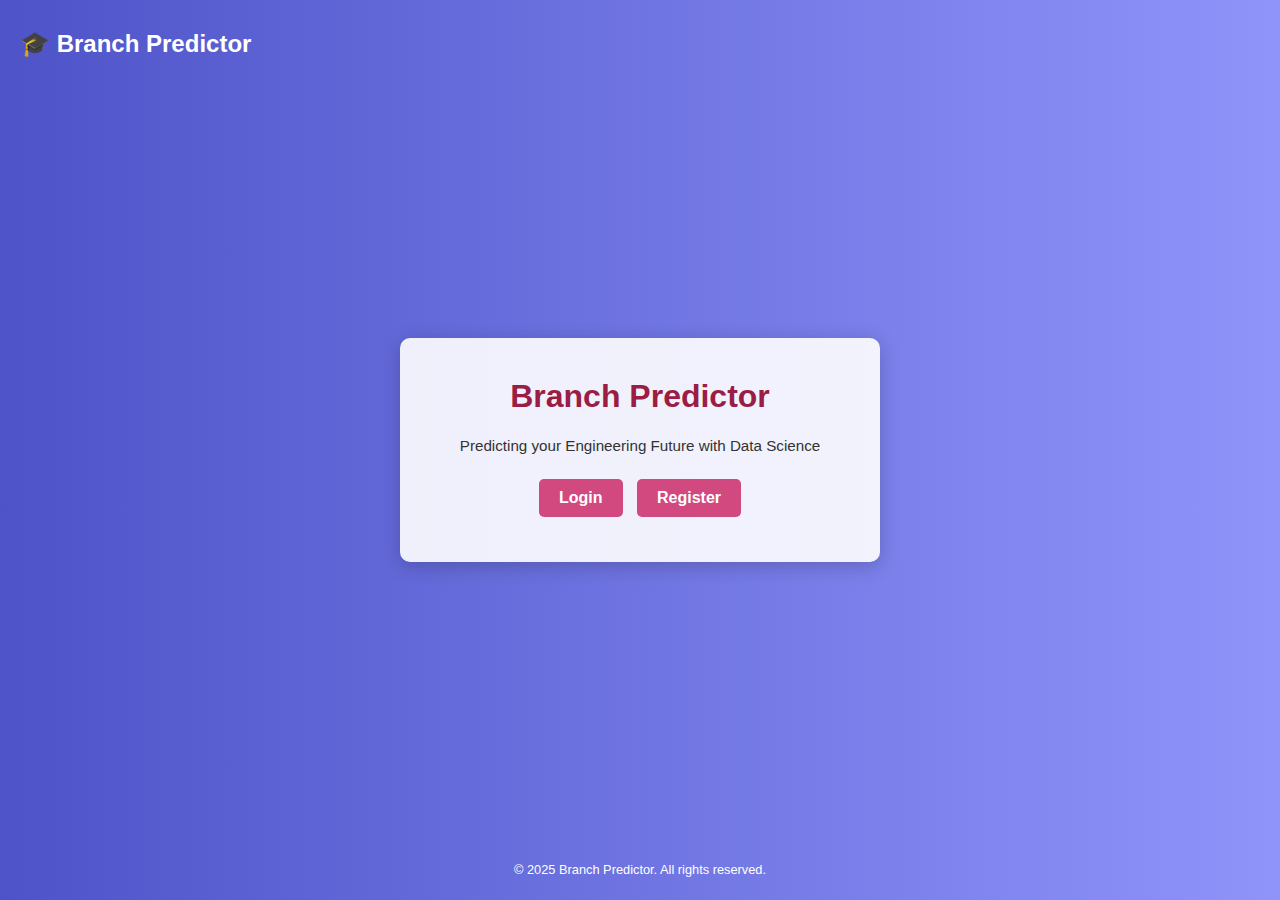
<file: templates/index.html>
<!DOCTYPE html>
<html lang="en">
<head>
    <meta charset="UTF-8">
    <title>Engineering Branch Predictor</title>
    <link rel="stylesheet" href="/static/index.css">
</head>
<body>
    <div class="container">
        <header>
            <h2 class="logo">🎓 Branch Predictor</h2>
        </header>
        <div class="box">
            <h1>Branch Predictor</h1>
            <p>Predicting your Engineering Future with Data Science</p>
            <div class="buttons">
                <a href="/login" class="btn">Login</a>
                <a href="/register" class="btn">Register</a>
            </div>
        </div>
        <footer>
            <p>© 2025 Branch Predictor. All rights reserved.</p>
        </footer>
    </div>
</body>
</html>
</file>
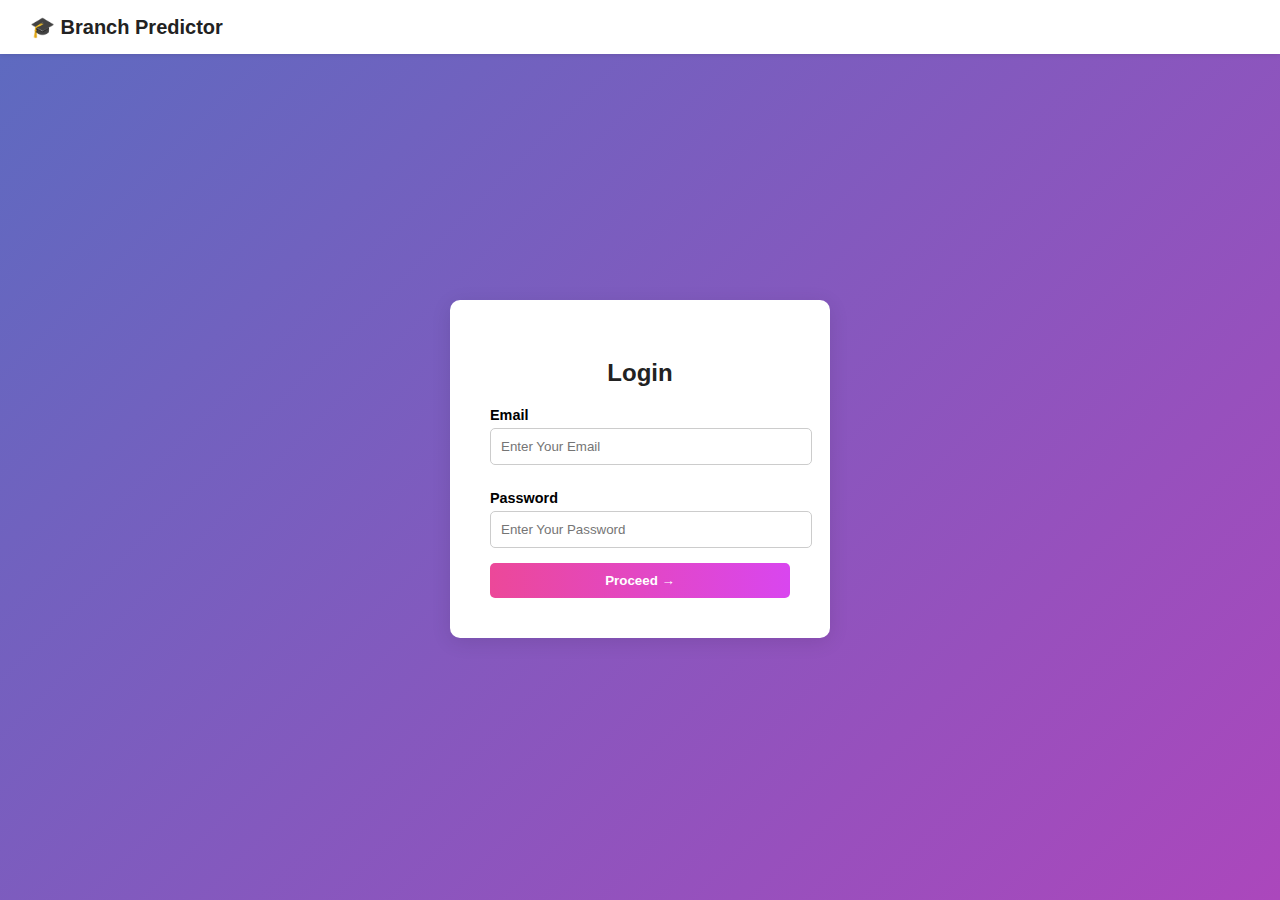
<file: templates/login.html>
<!DOCTYPE html>
<html lang="en">
<head>
    <meta charset="UTF-8">
    <title>Login - Branch Predictor</title>
    <link rel="stylesheet" href="/static/login.css">
</head>
<body>
    <div class="login-header">
        <h2>🎓 Branch Predictor</h2>
    </div>

    <div class="login-container">
        <form class="login-box" method="POST">
            <h2>Login</h2>

            <label for="username">Email</label>
            <input type="text" name="username" id="username" placeholder="Enter Your Email" required>

            <label for="password">Password</label>
            <input type="password" name="password" id="password" placeholder="Enter Your Password" required>

            <button type="submit">Proceed →</button>
        </form>
    </div>
</body>
</html>
</file>
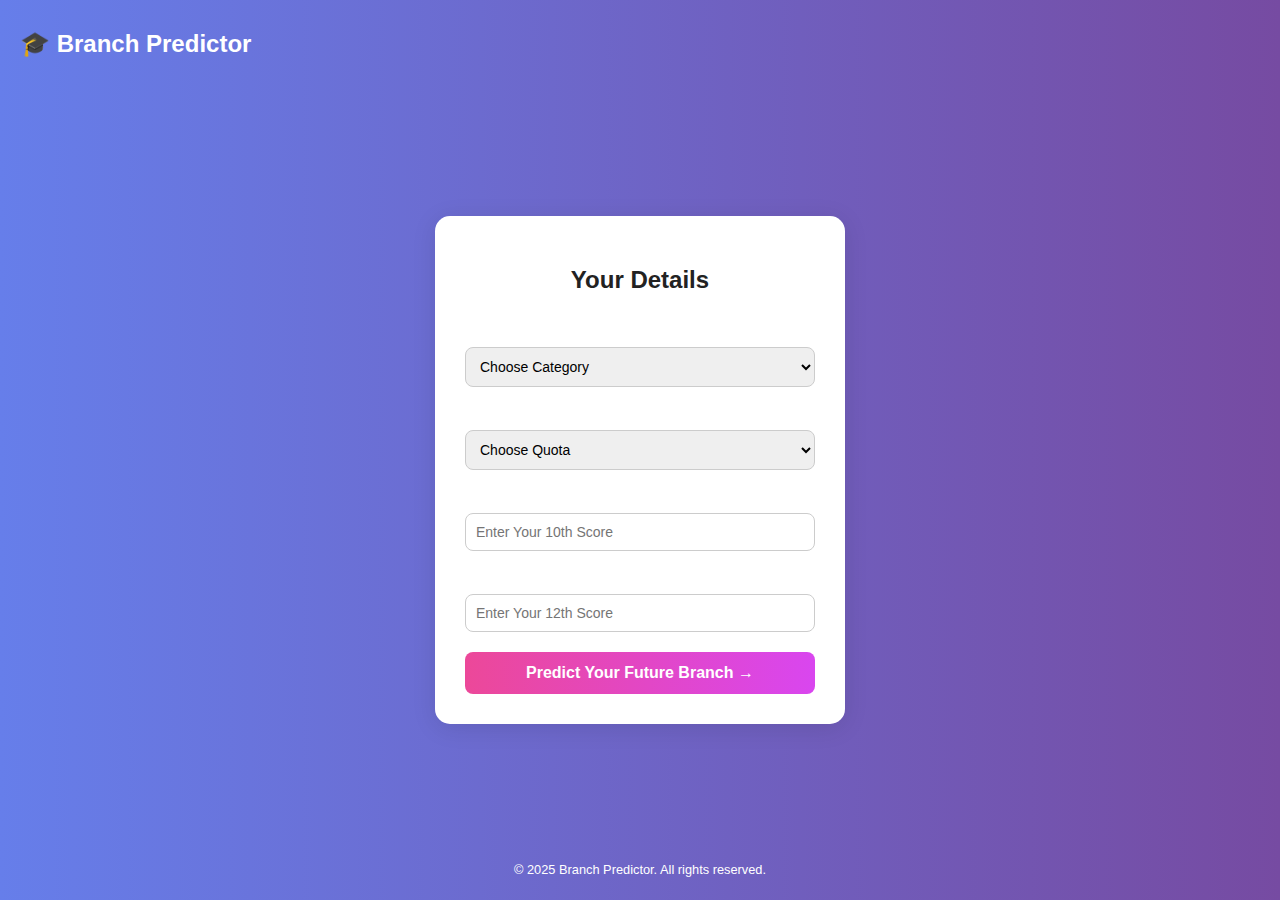
<file: templates/predict.html>
<!DOCTYPE html>

<html lang="en">
<head>
    <meta charset="UTF-8">
    <title>Branch Predictor</title>
    <link rel="stylesheet" href="/static/predict.css">
</head>
<body>
    <!-- Form Container -->
    <div class="login-container">
        <header>
            <h2 class="logo">🎓 Branch Predictor</h2>
        </header>
        <form class="form-box" method="POST">

            <h2>Your Details</h2>
            
            <label>Category</label>
            <select name="category" required>
                <option disabled selected>Choose Category</option>
                <option value="GEN">GEN</option>
                <option value="OBC">OBC</option>
                <option value="SC">SC</option>
                <option value="ST">ST</option>
            </select>

        <label>Quota</label>
        <select name="exam_type" required onchange="toggleScore(this)">
            <option disabled selected>Choose Quota</option>
            <option value="jee">JEE</option>
            <option value="cet">MHT-CET</option>
        </select>

        <label id="score-label">>Score</label>
        <input id="score-input" type="number" name="exam_score" step="0.01" placeholder="Enter Your Score" required>

        <label>10th Score</label>
        <input type="number" name="tenth" step="0.01" placeholder="Enter Your 10th Score" required>

        <label>12th Score</label>
        <input type="number" name="twelfth" step="0.01" placeholder="Enter Your 12th Score" required>

        <button type="submit" class="submit-button">Predict Your Future Branch →</button>
    </form>
    <footer>
        <p>© 2025 Branch Predictor. All rights reserved.</p>
    </footer>
</div>

    <script>
        function toggleScore(select) {
            const label = document.getElementById('score-label');
            const input = document.getElementById('score-input');

            if (select.value === 'jee' || select.value === 'cet') {
                label.style.display = 'block';
                input.style.display = 'block';
                input.setAttribute('required', 'required');
            } else {
                label.style.display = 'none';
                input.style.display = 'none';
                input.removeAttribute('required');
                input.value = '';
            }
        }
    </script>
    
</body>
</html>
</file>
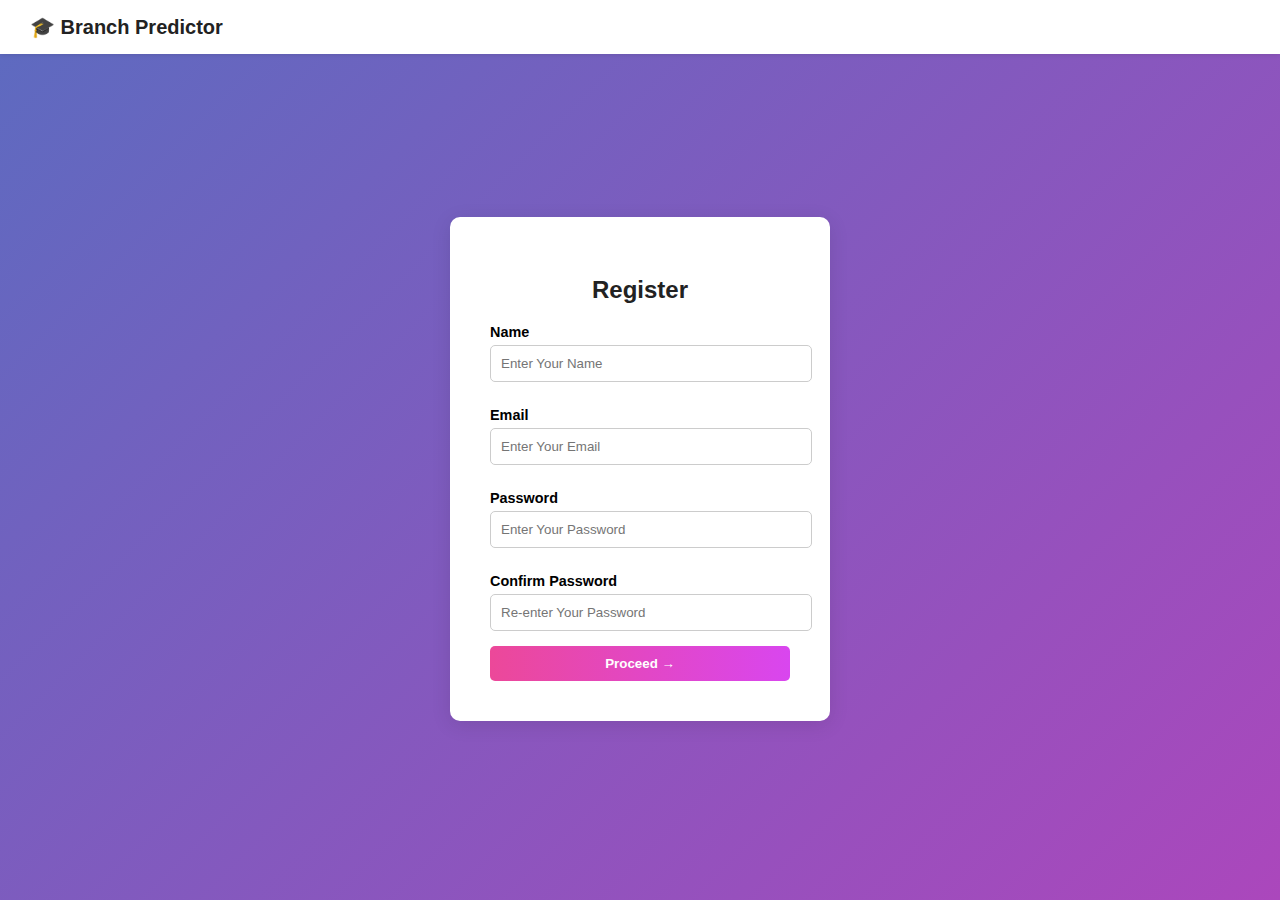
<file: templates/register.html>
<!DOCTYPE html>
<html lang="en">
<head>
    <meta charset="UTF-8">
    <title>Register - Branch Predictor</title>
    <link rel="stylesheet" href="/static/register.css">
</head>
<body>
    <div class="login-header">
        <h2>🎓 Branch Predictor</h2>
    </div>

    <div class="login-container">
        <form class="login-box" method="POST">
            <h2>Register</h2>

            <label for="name">Name</label>
            <input type="text" name="name" id="name" placeholder="Enter Your Name" required>

            <label for="email">Email</label>
            <input type="email" name="email" id="email" placeholder="Enter Your Email" required>

            <label for="password">Password</label>
            <input type="password" name="password" id="password" placeholder="Enter Your Password" required>

            <label for="confirm">Confirm Password</label>
            <input type="password" name="confirm" id="confirm" placeholder="Re-enter Your Password" required>

            <button type="submit">Proceed →</button>
        </form>
    </div>
</body>
</html>
</file>
<file: static/index.css>
body {
    margin: 0;
    font-family: Arial, sans-serif;
    background: linear-gradient(to right, #4e54c8, #8f94fb);
    height: 100vh;
    display: flex;
    justify-content: center;
    align-items: center;
}

.container {
    text-align: center;
    color: #fff;
    width: 100%;
}

header .logo {
    font-size: 1.5em;
    color: #fff;
    text-align: left;
    padding: 10px 20px;
    position: absolute;
    top: 0;
    left: 0;
}

.box {
    background-color: rgba(255, 255, 255, 0.9);
    padding: 40px;
    border-radius: 10px;
    color: #333;
    max-width: 400px;
    margin: auto;
    box-shadow: 0 4px 20px rgba(0,0,0,0.2);
}

.box h1 {
    margin-top: 0;
    color: #9b1c44;
}

.box p {
    margin: 10px 0 20px;
    font-size: 0.95em;
}

.buttons .btn {
    background-color: #d1497f;
    color: white;
    padding: 10px 20px;
    margin: 5px;
    border: none;
    border-radius: 5px;
    text-decoration: none;
    display: inline-block;
    font-weight: bold;
}

.buttons .btn:hover {
    background-color: #b13768;
}

footer {
    position: absolute;
    bottom: 10px;
    width: 100%;
    text-align: center;
    font-size: 0.8em;
    color: #fff;
}
</file>
<file: static/login.css>
/* General gradient background */
body {
    margin: 0;
    font-family: Arial, sans-serif;
    background: linear-gradient(135deg, #5c6bc0, #ab47bc);
    height: 100vh;
}

/* Top logo bar */
.login-header {
    background-color: white;
    padding: 15px 30px;
    box-shadow: 0px 1px 5px rgba(0,0,0,0.1);
}

.login-header h2 {
    margin: 0;
    font-size: 20px;
    color: #222;
}

/* Centered login box */
.login-container {
    display: flex;
    justify-content: center;
    align-items: center;
    height: calc(100vh - 70px);
}

.login-box {
    background-color: white;
    padding: 40px;
    border-radius: 10px;
    box-shadow: 0px 4px 20px rgba(0,0,0,0.1);
    width: 300px;
    text-align: left;
}

.login-box h2 {
    text-align: center;
    margin-bottom: 20px;
    color: #222;
}

.login-box label {
    font-weight: bold;
    margin-top: 10px;
    display: block;
    font-size: 0.9em;
}

.login-box input[type="text"],
.login-box input[type="password"] {
    width: 100%;
    padding: 10px;
    margin-top: 5px;
    margin-bottom: 15px;
    border: 1px solid #ccc;
    border-radius: 5px;
}

/* Gradient button */
.login-box button {
    width: 100%;
    background: linear-gradient(to right, #ec4899, #d946ef);
    color: white;
    padding: 10px;
    border: none;
    border-radius: 5px;
    font-weight: bold;
    cursor: pointer;
    transition: background 0.3s ease;
}

.login-box button:hover {
    background: linear-gradient(to right, #d946ef, #ec4899);
}
</file>
<file: static/predict.css>
body {
    margin: 0;
    font-family: 'Segoe UI', sans-serif;
    background: linear-gradient(to right, #667eea, #764ba2);
    display: flex;
    flex-direction: column;
    align-items: center;
    min-height: 100vh;
}

.login-container {
    display: flex;
    justify-content: center;
    align-items: center;
    flex-grow: 1;
    padding-top: 40px;
    text-align: center;
    color: #fff;
    width: 100%;
}

header .logo {
    font-size: 1.5em;
    color: #fff;
    text-align: left;
    padding: 10px 20px;
    position: absolute;
    top: 0;
    left: 0;
}

.form-box {
    background: white;
    padding: 30px;
    border-radius: 15px;
    width: 350px;
    box-shadow: 0px 4px 25px rgba(0,0,0,0.1);
    display: flex;
    flex-direction: column;
}

.form-box label {
    margin-top: 10px;
    font-weight: bold;
}

.form-box input,
.form-box select {
    margin-top: 5px;
    padding: 10px;
    border-radius: 8px;
    border: 1px solid #ccc;
    margin-bottom: 10px;
    font-size: 14px;
}

.form-box h2 {
    text-align: center;
    margin-bottom: 20px;
    color: #222;
}

/* Initially hide score label and input */
#score-label,
#score-input {
    display: none;
}

.submit-button {
    background: linear-gradient(to right, #ec4899, #d946ef);
    color: white;
    border: none;
    padding: 12px;
    border-radius: 8px;
    font-size: 16px;
    font-weight: bold;
    cursor: pointer;
    margin-top: 10px;
}

.submit-button:hover {
    background: linear-gradient(to right, #d946ef, #ec4899);
}

footer {
    position: absolute;
    bottom: 10px;
    width: 100%;
    text-align: center;
    font-size: 0.8em;
    color: #fff;
}
</file>
<file: static/register.css>
/* Background gradient */
body {
    margin: 0;
    font-family: Arial, sans-serif;
    background: linear-gradient(135deg, #5c6bc0, #ab47bc);
    height: 100vh;
}

/* Top logo header */
.login-header {
    background-color: white;
    padding: 15px 30px;
    box-shadow: 0 1px 5px rgba(0, 0, 0, 0.1);
}

.login-header h2 {
    margin: 0;
    font-size: 20px;
    color: #222;
}

/* Centered form container */
.login-container {
    display: flex;
    justify-content: center;
    align-items: center;
    height: calc(100vh - 70px);
}

.login-box {
    background-color: white;
    padding: 40px;
    border-radius: 10px;
    box-shadow: 0px 4px 20px rgba(0, 0, 0, 0.1);
    width: 300px;
    text-align: left;
}

.login-box h2 {
    text-align: center;
    margin-bottom: 20px;
    color: #222;
}

.login-box label {
    font-weight: bold;
    margin-top: 10px;
    display: block;
    font-size: 0.9em;
}

.login-box input {
    width: 100%;
    padding: 10px;
    margin-top: 5px;
    margin-bottom: 15px;
    border: 1px solid #ccc;
    border-radius: 5px;
}

/* Button with gradient */
.login-box button {
    width: 100%;
    background: linear-gradient(to right, #ec4899, #d946ef);
    color: white;
    padding: 10px;
    border: none;
    border-radius: 5px;
    font-weight: bold;
    cursor: pointer;
    transition: background 0.3s ease;
}

.login-box button:hover {
    background: linear-gradient(to right, #d946ef, #ec4899);
}
</file>
